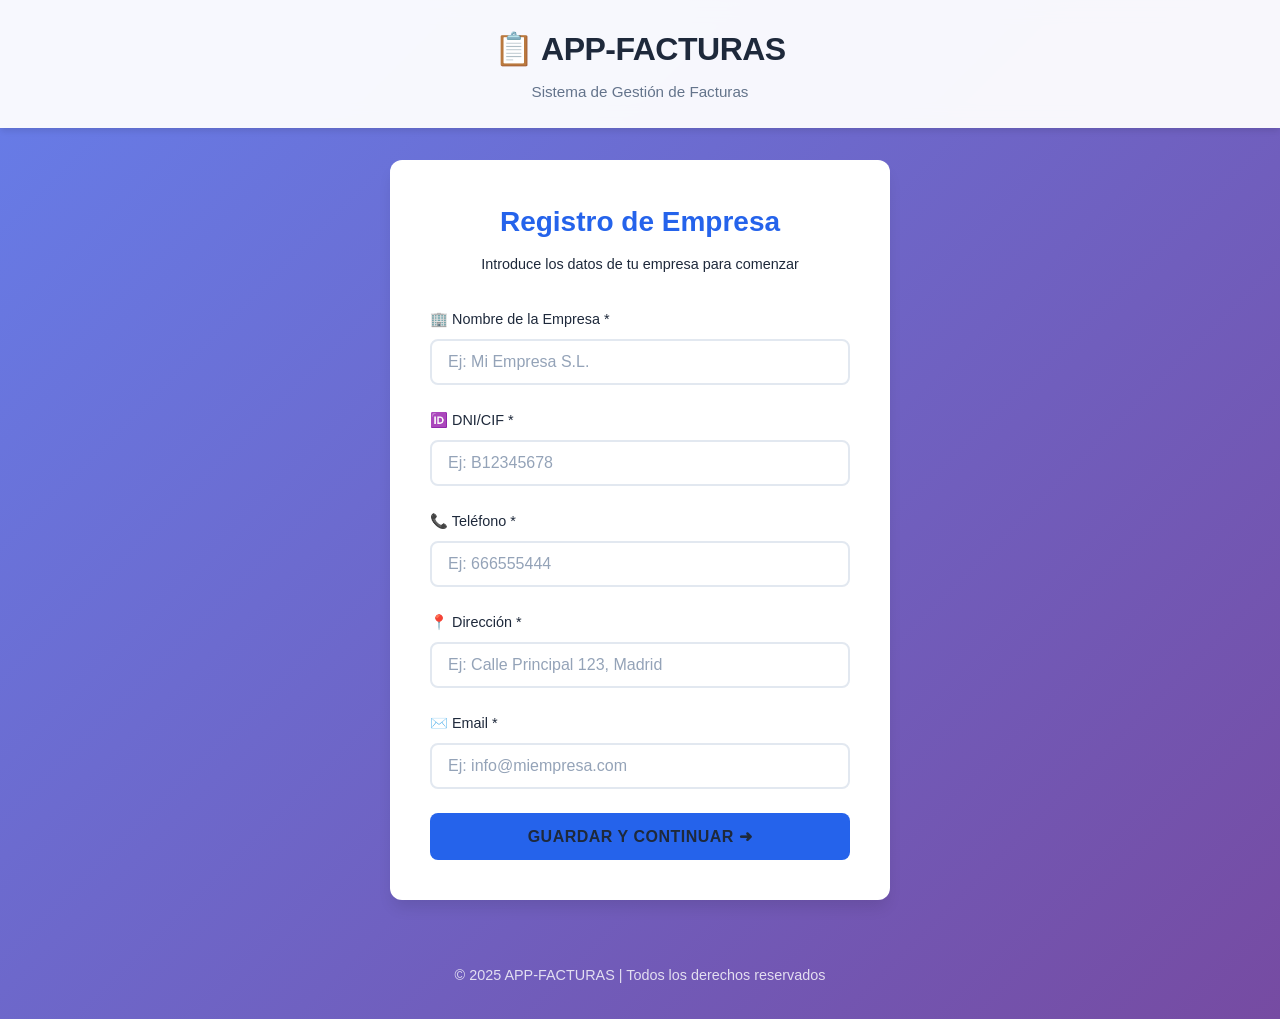
<file: app-facturacion/index.html>
<!DOCTYPE html>
<html lang="es">
<head>
    <meta charset="UTF-8">
    <meta name="viewport" content="width=device-width, initial-scale=1.0">
    <title>APP-FACTURAS - Registro</title>
    <!-- PWA - Manifest -->
    <link rel="manifest" href="manifest.json">

    <!-- PWA - Meta tags para iOS -->
    <meta name="apple-mobile-web-app-capable" content="yes">
    <meta name="apple-mobile-web-app-status-bar-style" content="black-translucent">
    <meta name="apple-mobile-web-app-title" content="Facturas">
    <link rel="apple-touch-icon" href="icon-192.png">

    <!-- PWA - Meta tags generales -->
    <meta name="theme-color" content="#667eea">
    <meta name="mobile-web-app-capable" content="yes">
    <link rel="stylesheet" href="styles.css">

    <!-- ✅ VERIFICACIÓN AQUÍ ARRIBA (antes de que cargue la página) -->
    <script>
        if (localStorage.getItem('usuarioRegistrado')) {
            window.location.replace('menu.html');
            // replace() es mejor que href porque no deja historial
        }
    </script>
</head>
<body>

    <header>
        <div class="header-content">
            <h1>📋 APP-FACTURAS</h1>
            <p>Sistema de Gestión de Facturas</p>
        </div>
    </header>

    <main>
        <section class="registro-container">
            <div class="form-header">
                <h2>Registro de Empresa</h2>
                <p class="subtitulo">Introduce los datos de tu empresa para comenzar</p>
            </div>

            <form id="formulario_empresa">

                <div class="form-group">
                    <label for="empresa">
                        <span class="icon">🏢</span> Nombre de la Empresa *
                    </label>
                    <input
                        type="text"
                        id="empresa"
                        name="empresa"
                        placeholder="Ej: Mi Empresa S.L."
                        required
                        autocomplete="organization">
                    <span class="error-msg" id="error-empresa"></span>
                </div>

                <div class="form-group">
                    <label for="CIF">
                        <span class="icon">🆔</span> DNI/CIF *
                    </label>
                    <input
                        type="text"
                        id="CIF"
                        name="CIF"
                        placeholder="Ej: B12345678"
                        required
                        maxlength="9"
                        title="Introduce un CIF/NIF válido">
                    <span class="error-msg" id="error-cif"></span>
                </div>

                <div class="form-group">
                    <label for="telefono">
                        <span class="icon">📞</span> Teléfono *
                    </label>
                    <input
                        type="tel"
                        id="telefono"
                        name="telefono"
                        placeholder="Ej: 666555444"
                        required
                        maxlength="9"
                        title="Introduce un teléfono de 9 dígitos"
                        autocomplete="tel">
                    <span class="error-msg" id="error-telefono"></span>
                </div>

                <div class="form-group">
                    <label for="direccion">
                        <span class="icon">📍</span> Dirección *
                    </label>
                    <input
                        type="text"
                        id="direccion"
                        name="direccion"
                        placeholder="Ej: Calle Principal 123, Madrid"
                        required
                        autocomplete="street-address">
                    <span class="error-msg" id="error-direccion"></span>
                </div>

                <div class="form-group">
                    <label for="email">
                        <span class="icon">✉️</span> Email *
                    </label>
                    <input
                        type="email"
                        id="email"
                        name="email"
                        placeholder="Ej: info@miempresa.com"
                        required
                        autocomplete="email">
                    <span class="error-msg" id="error-email"></span>
                </div>

                <button type="submit" class="btn-guardar">
                    Guardar y Continuar ➜
                </button>

            </form>
        </section>
    </main>

    <footer>
        <p>&copy; 2025 APP-FACTURAS | Todos los derechos reservados</p>
    </footer>

    <!-- Script principal AL FINAL -->
    <script src="localStorage.js"></script>

    <script>
    // Registrar Service Worker
    if ('serviceWorker' in navigator) {
        navigator.serviceWorker.register('./sw.js')
            .then(reg => console.log('✅ Service Worker registrado', reg))
            .catch(err => console.log('❌ Error en Service Worker', err));
    }
</script>

</body>
</html>
</file>
<file: app-facturacion/styles.css>
/* ==========================================
   RESET Y VARIABLES
   ========================================== */

* {
    margin: 0;
    padding: 0;
    box-sizing: border-box;
}

:root {
    /* Colores principales */
    --color-primary: #2563eb;
    --color-primary-dark: #1e40af;
    --color-secondary: #10b981;
    --color-danger: #ef4444;
    
    /* Colores de fondo */
    --color-bg: #f8fafc;
    --color-bg-card: #ffffff;
    
    /* Colores de texto */
    --color-text: #1e293b;
    --color-text-light: #64748b;
    
    /* Sombras */
    --shadow-sm: 0 1px 2px 0 rgba(0, 0, 0, 0.05);
    --shadow-md: 0 4px 6px -1px rgba(0, 0, 0, 0.1);
    --shadow-lg: 0 10px 15px -3px rgba(0, 0, 0, 0.1);
    
    /* Bordes */
    --radius: 8px;
    --radius-lg: 12px;
    
    /* Transiciones */
    --transition: all 0.3s ease;
}

/* ==========================================
   ESTILOS GENERALES
   ========================================== */

body {
    font-family: 'Segoe UI', Tahoma, Geneva, Verdana, sans-serif;
    background: linear-gradient(135deg, #667eea 0%, #764ba2 100%);
    min-height: 100vh;
    color: var(--color-text);
    line-height: 1.6;
}

/* ==========================================
   HEADER
   ========================================== */

header {
    background: rgba(255, 255, 255, 0.95);
    backdrop-filter: blur(10px);
    padding: 1.5rem 2rem;
    text-align: center;
    box-shadow: var(--shadow-md);
    margin-bottom: 2rem;
}

header h1 {
    font-size: 2rem;
    color: var(--color-primary);
    font-weight: 700;
    letter-spacing: -0.5px;
}

header p {
    color: var(--color-text-light);
    font-size: 0.95rem;
    margin-top: 0.3rem;
}

/* ==========================================
   MAIN CONTAINER
   ========================================== */

main {
    max-width: 1200px;
    margin: 0 auto;
    padding: 0 1rem 2rem;
}

/* ==========================================
   REGISTRO CONTAINER
   ========================================== */

.registro-container {
    background: var(--color-bg-card);
    padding: 2.5rem;
    border-radius: var(--radius-lg);
    box-shadow: var(--shadow-lg);
    max-width: 500px;
    margin: 0 auto;
    animation: fadeIn 0.5s ease;
}

.registro-container h2 {
    font-size: 1.75rem;
    color: var(--color-text);
    margin-bottom: 0.5rem;
    text-align: center;
}

.subtitulo {
    text-align: center;
    color: var(--color-text-light);
    font-size: 0.9rem;
    margin-bottom: 2rem;
}

/* ==========================================
   FORMULARIOS
   ========================================== */

.form-group {
    margin-bottom: 1.5rem;
}

.form-group label {
    display: block;
    margin-bottom: 0.5rem;
    color: var(--color-text);
    font-weight: 500;
    font-size: 0.9rem;
}

.form-group input,
.form-group select,
.form-group textarea {
    width: 100%;
    padding: 0.75rem 1rem;
    border: 2px solid #e2e8f0;
    border-radius: var(--radius);
    font-size: 1rem;
    transition: var(--transition);
    font-family: inherit;
}

.form-group input:focus,
.form-group select:focus,
.form-group textarea:focus {
    outline: none;
    border-color: var(--color-primary);
    box-shadow: 0 0 0 3px rgba(37, 99, 235, 0.1);
}

.form-group input::placeholder {
    color: #cbd5e1;
}

.form-group input:invalid:not(:placeholder-shown) {
    border-color: var(--color-danger);
}

.form-group input:valid:not(:placeholder-shown) {
    border-color: var(--color-secondary);
}

/* ==========================================
   BOTONES
   ========================================== */

button,
.btn-guardar,
.btn-cerrar-sesion {
    width: 100%;
    padding: 0.875rem 1.5rem;
    background: var(--color-primary);
    color: white;
    border: none;
    border-radius: var(--radius);
    font-size: 1rem;
    font-weight: 600;
    cursor: pointer;
    transition: var(--transition);
    text-transform: uppercase;
    letter-spacing: 0.5px;
}

button:hover,
.btn-guardar:hover {
    background: var(--color-primary-dark);
    transform: translateY(-2px);
    box-shadow: var(--shadow-lg);
}

button:active {
    transform: translateY(0);
}

.btn-cerrar-sesion {
    background: var(--color-danger);
    margin-top: 2rem;
}

.btn-cerrar-sesion:hover {
    background: #dc2626;
}

/* ==========================================
   MENU CONTAINER
   ========================================== */

.menu-container {
    background: var(--color-bg-card);
    padding: 2.5rem;
    border-radius: var(--radius-lg);
    box-shadow: var(--shadow-lg);
    animation: fadeIn 0.5s ease;
}

.menu-container h2 {
    font-size: 1.75rem;
    color: var(--color-text);
    margin-bottom: 2rem;
    text-align: center;
}

/* ==========================================
   GRID DE MENÚ
   ========================================== */

.menu-grid {
    display: grid;
    grid-template-columns: repeat(auto-fit, minmax(250px, 1fr));
    gap: 1.5rem;
    margin-bottom: 3rem;
}

.menu-card {
    background: linear-gradient(135deg, #667eea 0%, #764ba2 100%);
    padding: 2rem;
    border-radius: var(--radius-lg);
    text-align: center;
    transition: var(--transition);
    cursor: pointer;
    color: white;
    box-shadow: var(--shadow-md);
}

.menu-card:hover {
    transform: translateY(-5px);
    box-shadow: var(--shadow-lg);
}

.menu-card .icon {
    font-size: 3rem;
    margin-bottom: 1rem;
}

.menu-card h3 {
    font-size: 1.25rem;
    margin-bottom: 0.5rem;
}

.menu-card p {
    font-size: 0.9rem;
    opacity: 0.9;
    margin-bottom: 1.5rem;
}

.menu-card button {
    background: rgba(255, 255, 255, 0.2);
    backdrop-filter: blur(10px);
    border: 2px solid rgba(255, 255, 255, 0.3);
    width: auto;
    padding: 0.5rem 1.5rem;
    font-size: 0.9rem;
}

.menu-card button:hover {
    background: rgba(255, 255, 255, 0.3);
    transform: none;
}

/* ==========================================
   INFORMACIÓN DE EMPRESA
   ========================================== */

.info-empresa {
    background: #f1f5f9;
    padding: 2rem;
    border-radius: var(--radius);
    margin-top: 2rem;
}

.info-empresa h3 {
    font-size: 1.25rem;
    color: var(--color-text);
    margin-bottom: 1.5rem;
    text-align: center;
}

#datos-empresa p {
    padding: 0.75rem;
    background: white;
    margin-bottom: 0.75rem;
    border-radius: var(--radius);
    border-left: 4px solid var(--color-primary);
}

#datos-empresa strong {
    color: var(--color-primary);
    display: inline-block;
    min-width: 100px;
}

/* ==========================================
   FOOTER
   ========================================== */

footer {
    text-align: center;
    padding: 2rem 1rem;
    color: rgba(255, 255, 255, 0.8);
    font-size: 0.9rem;
}

/* ==========================================
   ANIMACIONES
   ========================================== */

@keyframes fadeIn {
    from {
        opacity: 0;
        transform: translateY(20px);
    }
    to {
        opacity: 1;
        transform: translateY(0);
    }
}

/* ==========================================
   RESPONSIVE
   ========================================== */

@media (max-width: 768px) {
    header h1 {
        font-size: 1.5rem;
    }
    
    .registro-container,
    .menu-container {
        padding: 1.5rem;
    }
    
    .menu-grid {
        grid-template-columns: 1fr;
    }
    
    #datos-empresa strong {
        display: block;
        margin-bottom: 0.25rem;
    }
}

@media (max-width: 480px) {
    header {
        padding: 1rem;
    }
    
    main {
        padding: 0 0.5rem 1rem;
    }
    
    .registro-container,
    .menu-container {
        padding: 1rem;
    }
    
    .form-group input {
        font-size: 16px; /* Evita zoom en iOS */
    }
}

/* ==========================================
   UTILIDADES
   ========================================== */

.text-center {
    text-align: center;
}

.mt-1 { margin-top: 0.5rem; }
.mt-2 { margin-top: 1rem; }
.mt-3 { margin-top: 1.5rem; }

.mb-1 { margin-bottom: 0.5rem; }
.mb-2 { margin-bottom: 1rem; }
.mb-3 { margin-bottom: 1.5rem; }

.hidden {
    display: none;
}

/* ==========================================
   MODO OSCURO (OPCIONAL)
   ========================================== */

@media (prefers-color-scheme: dark) {
    :root {
        --color-bg: #0f172a;
        --color-bg-card: #1e293b;
        --color-text: #f1f5f9;
        --color-text-light: #94a3b8;
    }
    
    .form-group input,
    .form-group select,
    .form-group textarea {
        background: #0f172a;
        color: white;
        border-color: #334155;
    }
    
    #datos-empresa p {
        background: #0f172a;
    }
    
    .info-empresa {
        background: #0f172a;
    }
}

/* ==========================================
   ESTILOS PARA MODAL
   ========================================== */

.modal {
    display: none;
    position: fixed;
    top: 0;
    left: 0;
    width: 100%;
    height: 100%;
    background: rgba(0, 0, 0, 0.7);
    backdrop-filter: blur(5px);
    z-index: 1000;
    justify-content: center;
    align-items: center;
    animation: fadeIn 0.3s ease;
}

.modal-content {
    background: white;
    padding: 2rem;
    border-radius: var(--radius-lg);
    max-width: 600px;
    width: 90%;
    max-height: 80vh;
    overflow-y: auto;
    position: relative;
    box-shadow: var(--shadow-lg);
}

.modal-close {
    position: absolute;
    top: 1rem;
    right: 1rem;
    font-size: 2rem;
    cursor: pointer;
    color: var(--color-text-light);
    transition: var(--transition);
}

.modal-close:hover {
    color: var(--color-danger);
    transform: scale(1.2);
}

.dato-item {
    display: flex;
    justify-content: space-between;
    padding: 0.75rem;
    background: #f8fafc;
    margin-bottom: 0.5rem;
    border-radius: var(--radius);
    border-left: 3px solid var(--color-primary);
}

.dato-fecha {
    background: linear-gradient(135deg, #667eea20, #764ba220);
}

.btn-small {
    padding: 0.5rem 1rem;
    font-size: 0.9rem;
}

/* Cards de menú con gradientes diferentes */
.card-danger {
    background: linear-gradient(135deg, #ef4444 0%, #dc2626 100%) !important;
}

.bienvenida {
    background: rgba(255, 255, 255, 0.95);
    backdrop-filter: blur(10px);
    padding: 2rem;
    border-radius: var(--radius-lg);
    box-shadow: var(--shadow-md);
    margin-bottom: 2rem;
    text-align: center;
}

.bienvenida h2 {
    color: var(--color-primary);
    margin-bottom: 0.5rem;
}

.info-empresa {
    color: var(--color-text-light);
    font-size: 0.95rem;
}


/* ==========================================
   FIX COMPLETO: FORZAR COLORES CLAROS
   ========================================== */

/* Forzar fondo y texto en TODA la app */
body {
    background: linear-gradient(135deg, #667eea 0%, #764ba2 100%) !important;
}

/* Containers principales */
.registro-container,
.menu-container,
.factura-container,
.lista-container,
.clientes-container,
.productos-container {
    background: #ffffff !important;
    color: #1e293b !important;
}

/* Todos los textos dentro de containers */
.registro-container *,
.menu-container *,
.factura-container *,
.lista-container *,
.clientes-container *,
.productos-container * {
    color: inherit;
}

/* Títulos */
h1, h2, h3, h4 {
    color: #1e293b !important;
}

/* Títulos de color primary */
.registro-container h2,
.menu-container h2,
.factura-container h2,
.clientes-container h2,
.productos-container h2 {
    color: #2563eb !important;
}

/* Labels de formularios */
.form-group label {
    color: #1e293b !important;
}

/* Inputs */
.form-group input,
.form-group select,
.form-group textarea {
    background: #ffffff !important;
    color: #1e293b !important;
    border: 2px solid #e2e8f0 !important;
}

.form-group input::placeholder {
    color: #94a3b8 !important;
}

/* Tablas */
table {
    background: #ffffff !important;
}

thead {
    background: #2563eb !important;
    color: #ffffff !important;
}

thead th {
    color: #ffffff !important;
}

tbody tr {
    background: #ffffff !important;
}

tbody td {
    color: #1e293b !important;
}

/* Cards del menú - mantener gradiente */
.menu-card {
    background: linear-gradient(135deg, #667eea 0%, #764ba2 100%) !important;
    color: #ffffff !important;
}

.menu-card * {
    color: #ffffff !important;
}

/* Bienvenida */
.bienvenida {
    background: rgba(255, 255, 255, 0.95) !important;
    color: #1e293b !important;
}

.bienvenida h2 {
    color: #2563eb !important;
}

.bienvenida p,
.bienvenida span {
    color: #64748b !important;
}

/* Info empresa en header del menú */
.info-empresa-header,
.info-empresa-header span {
    color: #64748b !important;
}

/* ==========================================
   FIX: MODAL COMPLETAMENTE VISIBLE
   ========================================== */

.modal {
    display: none;
    position: fixed;
    top: 0;
    left: 0;
    width: 100%;
    height: 100%;
    background: rgba(0, 0, 0, 0.7) !important;
    backdrop-filter: blur(5px);
    z-index: 1000;
    justify-content: center;
    align-items: center;
}

.modal-content {
    background: #ffffff !important;
    color: #1e293b !important;
    padding: 2rem;
    border-radius: 12px;
    max-width: 600px;
    width: 90%;
    max-height: 80vh;
    overflow-y: auto;
    position: relative;
    box-shadow: 0 25px 50px -12px rgba(0, 0, 0, 0.25);
}

.modal-content h3 {
    color: #2563eb !important;
    margin-bottom: 1.5rem;
    font-size: 1.5rem;
}

.modal-close {
    position: absolute;
    top: 1rem;
    right: 1rem;
    font-size: 2rem;
    cursor: pointer;
    color: #64748b !important;
    transition: all 0.3s ease;
    line-height: 1;
}

.modal-close:hover {
    color: #ef4444 !important;
    transform: scale(1.2);
}

/* Items dentro del modal */
.dato-item {
    display: flex;
    justify-content: space-between;
    align-items: center;
    padding: 1rem 1.25rem;
    background: #f1f5f9 !important;
    color: #1e293b !important;
    margin-bottom: 0.75rem;
    border-radius: 8px;
    border-left: 4px solid #2563eb;
}

.dato-item strong {
    color: #2563eb !important;
    font-weight: 600;
}

.dato-item span {
    color: #1e293b !important;
    font-weight: 500;
    text-align: right;
}

.dato-fecha {
    background: linear-gradient(135deg, rgba(102, 126, 234, 0.15), rgba(118, 75, 162, 0.15)) !important;
    border-left-color: #764ba2 !important;
}

/* Botón dentro del modal */
.modal-content .btn-guardar,
.modal-content .btn-small {
    background: #2563eb !important;
    color: #ffffff !important;
    margin-top: 1rem;
}

/* ==========================================
   FIX: SECCIONES DE FORMULARIO EN FACTURAS
   ========================================== */

.seccion-form {
    background: #f8fafc !important;
    color: #1e293b !important;
}

.seccion-form h3 {
    color: #1e293b !important;
}

.seccion-form label {
    color: #1e293b !important;
}

/* Líneas de producto */
.linea-producto {
    background: #ffffff !important;
    border: 1px solid #e2e8f0 !important;
}

.linea-producto input {
    background: #ffffff !important;
    color: #1e293b !important;
}

.linea-producto label {
    color: #64748b !important;
    font-size: 0.8rem !important;
}

/* Totales */
.seccion-totales {
    background: #f1f5f9 !important;
    color: #1e293b !important;
}

.seccion-totales span {
    color: #1e293b !important;
}

.seccion-totales strong {
    color: #2563eb !important;
}

/* ==========================================
   FIX: CARDS DE CLIENTES Y PRODUCTOS
   ========================================== */

.cliente-card,
.producto-card {
    background: #ffffff !important;
    color: #1e293b !important;
}

.cliente-card h4,
.producto-card h4 {
    color: #1e293b !important;
}

.cliente-card p,
.producto-card p,
.cliente-info p,
.producto-card .descripcion {
    color: #64748b !important;
}

/* ==========================================
   FIX: FORMULARIOS OCULTOS
   ========================================== */

.form-cliente-container,
.form-producto-container {
    background: #f8fafc !important;
}

.form-cliente-container h3 {
    color: #2563eb !important;
}

.form-producto-container h3 {
    color: #10b981 !important;
}

/* ==========================================
   FIX: MENSAJES VACÍOS
   ========================================== */

.mensaje-vacio {
    background: #f8fafc !important;
    padding: 3rem;
    border-radius: 12px;
    text-align: center;
}

.mensaje-vacio p {
    color: #64748b !important;
    font-size: 1.25rem;
}

/* ==========================================
   FIX: ESTADÍSTICAS
   ========================================== */

.stat-card {
    background: linear-gradient(135deg, #667eea 0%, #764ba2 100%) !important;
    color: #ffffff !important;
}

.stat-card * {
    color: #ffffff !important;
}

.resumen-stats {
    margin-top: 1.5rem;
}

/* ==========================================
   FIX: CONTADORES
   ========================================== */

.contador-clientes,
.contador-productos {
    color: #64748b !important;
}

.contador-clientes strong,
.contador-productos strong {
    color: #2563eb !important;
}


/* ==========================================
   MODALES COMPACTOS - ESTILO HAMBURGUESA
   ========================================== */

.modal {
    display: none;
    position: fixed;
    top: 0;
    left: 0;
    width: 100%;
    height: 100%;
    background: rgba(0, 0, 0, 0.4);
    z-index: 1000;
    justify-content: center;
    align-items: flex-start;
    padding-top: 60px;
}

.modal-content {
    background: #ffffff !important;
    color: #1e293b !important;
    border-radius: 12px;
    max-width: 360px;
    width: 92%;
    max-height: 75vh;
    overflow: hidden;
    position: relative;
    box-shadow: 0 20px 60px rgba(0, 0, 0, 0.25);
    animation: modalSlide 0.25s ease;
}

@keyframes modalSlide {
    from {
        opacity: 0;
        transform: translateY(-15px) scale(0.98);
    }
    to {
        opacity: 1;
        transform: translateY(0) scale(1);
    }
}

/* Header del modal - barra superior */
.modal-content h3 {
    background: linear-gradient(135deg, #667eea 0%, #764ba2 100%);
    color: #ffffff !important;
    margin: 0;
    padding: 0.9rem 1rem;
    font-size: 0.95rem;
    font-weight: 600;
    display: flex;
    justify-content: space-between;
    align-items: center;
}

.modal-close {
    color: rgba(255, 255, 255, 0.9) !important;
    font-size: 1.4rem;
    cursor: pointer;
    line-height: 1;
    transition: all 0.2s ease;
    padding: 0 0.25rem;
}

.modal-close:hover {
    color: #ffffff !important;
    transform: scale(1.15);
}

/* Items del modal */
.modal-content .dato-item,
.modal-content .historial-item {
    display: flex;
    justify-content: space-between;
    align-items: center;
    padding: 0.7rem 1rem;
    border-bottom: 1px solid #f1f5f9;
    margin: 0;
    background: transparent !important;
    border-radius: 0;
    border-left: none;
}

.modal-content .dato-item:hover,
.modal-content .historial-item:hover {
    background: #f8fafc !important;
}

.modal-content .dato-item:last-of-type {
    border-bottom: none;
}

.modal-content .dato-item strong {
    color: #64748b !important;
    font-size: 0.8rem;
    font-weight: 500;
}

.modal-content .dato-item span {
    color: #1e293b !important;
    font-size: 0.85rem;
    font-weight: 600;
    text-align: right;
    max-width: 55%;
    word-break: break-word;
}

.modal-content .dato-fecha {
    background: #f0fdf4 !important;
    border-bottom: none;
}

.modal-content .dato-fecha span {
    color: #15803d !important;
}

/* Ocultar botón cerrar grande */
.modal-content .btn-guardar.btn-small,
.modal-content button.btn-small:last-child {
    display: none;
}

/* Scroll interno */
#historial-contenido,
#datos-empresa-detalle {
    max-height: 350px;
    overflow-y: auto;
}

/* Scrollbar personalizado */
.modal-content ::-webkit-scrollbar {
    width: 4px;
}

.modal-content ::-webkit-scrollbar-track {
    background: #f1f5f9;
}

.modal-content ::-webkit-scrollbar-thumb {
    background: #cbd5e1;
    border-radius: 4px;
}

.modal-content ::-webkit-scrollbar-thumb:hover {
    background: #94a3b8;
}


/* ==========================================
   ESTILOS PARA VISTA PREVIA PDF
   ========================================== */

.modal-preview-content {
    max-width: 700px !important;
    max-height: 85vh !important;
}

#preview-contenido {
    max-height: calc(85vh - 120px);
    overflow-y: auto;
    padding: 1rem;
    background: #f8fafc;
}

.factura-preview {
    background: white;
    padding: 2rem;
    border-radius: 8px;
    box-shadow: 0 4px 6px rgba(0, 0, 0, 0.1);
}

.factura-header {
    background: linear-gradient(135deg, #667eea 0%, #764ba2 100%);
    color: white !important;
    padding: 1.5rem;
    border-radius: 8px 8px 0 0;
    text-align: center;
    margin: -2rem -2rem 1.5rem -2rem;
}

.factura-header h2 {
    color: white !important;
    margin: 0;
    font-size: 1.75rem;
}

.factura-header p {
    color: rgba(255, 255, 255, 0.9) !important;
    margin: 0.25rem 0 0 0;
}

.factura-datos {
    display: grid;
    grid-template-columns: 1fr 1fr;
    gap: 2rem;
    margin-bottom: 1.5rem;
}

.emisor, .receptor {
    font-size: 0.85rem;
}

.emisor h4, .receptor h4 {
    color: #64748b !important;
    font-size: 0.75rem;
    margin: 0 0 0.5rem 0;
    text-transform: uppercase;
    letter-spacing: 0.5px;
}

.emisor p, .receptor p {
    margin: 0.25rem 0;
    color: #1e293b !important;
}

.emisor strong, .receptor strong {
    color: #1e293b !important;
    font-size: 1.1rem;
}

.factura-info {
    background: #f8fafc;
    padding: 1rem;
    border-radius: 8px;
    display: grid;
    grid-template-columns: repeat(4, 1fr);
    gap: 1rem;
    margin-bottom: 1.5rem;
}

.info-item {
    text-align: center;
}

.info-item .label {
    display: block;
    font-size: 0.7rem;
    color: #64748b !important;
    text-transform: uppercase;
    margin-bottom: 0.25rem;
}

.info-item .value {
    display: block;
    font-size: 0.85rem;
    color: #1e293b !important;
    font-weight: 600;
}

.tabla-productos {
    width: 100%;
    border-collapse: collapse;
    margin-bottom: 1.5rem;
}

.tabla-productos thead {
    background: linear-gradient(135deg, #667eea 0%, #764ba2 100%);
}

.tabla-productos th {
    color: white !important;
    padding: 0.75rem;
    text-align: left;
    font-size: 0.85rem;
    font-weight: 600;
}

.tabla-productos td {
    padding: 0.75rem;
    font-size: 0.85rem;
    color: #1e293b !important;
}

.tabla-productos .linea-par {
    background: #ffffff;
}

.tabla-productos .linea-impar {
    background: #f8fafc;
}

.factura-totales {
    max-width: 300px;
    margin-left: auto;
    margin-bottom: 1.5rem;
}

.factura-totales .total-row {
    display: flex;
    justify-content: space-between;
    padding: 0.5rem 0;
    font-size: 0.9rem;
}

.factura-totales .total-row span {
    color: #64748b !important;
}

.factura-totales .total-row strong {
    color: #1e293b !important;
}

.factura-totales .total-final {
    background: linear-gradient(135deg, #667eea 0%, #764ba2 100%);
    color: white !important;
    padding: 0.75rem 1rem;
    border-radius: 8px;
    margin-top: 0.5rem;
}

.factura-totales .total-final span,
.factura-totales .total-final strong {
    color: white !important;
}

.factura-totales .total-final strong {
    font-size: 1.25rem;
}

.factura-observaciones {
    background: #f8fafc;
    padding: 1rem;
    border-radius: 8px;
    margin-bottom: 1.5rem;
    border-left: 4px solid #667eea;
}

.factura-observaciones h4 {
    color: #1e293b !important;
    font-size: 0.85rem;
    margin: 0 0 0.5rem 0;
}

.factura-observaciones p {
    color: #64748b !important;
    font-size: 0.8rem;
    margin: 0;
    line-height: 1.6;
}

.factura-footer {
    text-align: center;
    padding-top: 1rem;
    border-top: 2px solid #667eea;
}

.factura-footer p {
    color: #64748b !important;
    font-size: 0.75rem;
    font-style: italic;
    margin: 0;
}

.preview-acciones {
    display: flex;
    gap: 1rem;
    padding: 1rem;
    border-top: 1px solid #e2e8f0;
}

.preview-acciones button {
    flex: 1;
    padding: 0.75rem;
    font-size: 0.9rem;
}

/* Responsive */
@media (max-width: 768px) {
    .factura-datos {
        grid-template-columns: 1fr;
        gap: 1rem;
    }
    
    .factura-info {
        grid-template-columns: 1fr 1fr;
    }
}

@media (max-width: 500px) {
    .factura-preview {
        padding: 1rem;
    }
    
    .factura-info {
        grid-template-columns: 1fr;
    }
    
    .tabla-productos {
        font-size: 0.75rem;
    }
    
    .tabla-productos th,
    .tabla-productos td {
        padding: 0.5rem 0.25rem;
    }
}


/* ==========================================
   PWA - ESTILOS PARA APP MÓVIL
   ========================================== */

/* Ocultar barra de direcciones en iOS */
@supports (-webkit-touch-callout: none) {
    body {
        padding-top: env(safe-area-inset-top);
        padding-bottom: env(safe-area-inset-bottom);
    }
}

/* Evitar selección de texto en móvil */
* {
    -webkit-touch-callout: none;
    -webkit-user-select: none;
    user-select: none;
}

/* Permitir selección en inputs */
input, textarea {
    -webkit-user-select: text;
    user-select: text;
}

/* Evitar zoom en inputs iOS */
input, select, textarea {
    font-size: 16px !important;
}

/* Smooth scroll */
html {
    scroll-behavior: smooth;
    -webkit-overflow-scrolling: touch;
}
</file>
<file: app-facturacion/clientes.css>
/* ==========================================
   CLIENTES - CON MENÚ HAMBURGUESA
   ========================================== */

.clientes-wrapper {
    max-width: 600px;
    margin: 0 auto;
}

.clientes-container {
    background: #ffffff !important;
    padding: 1.5rem;
    border-radius: 12px;
    box-shadow: 0 10px 15px -3px rgba(0, 0, 0, 0.1);
}

.clientes-header {
    display: flex;
    justify-content: space-between;
    align-items: center;
    margin-bottom: 1rem;
}

.clientes-header h2 {
    color: #1e293b !important;
    font-size: 1.25rem;
    margin: 0;
}

.btn-nuevo {
    background: #10b981 !important;
    color: white !important;
    padding: 0.5rem 1rem;
    border: none;
    border-radius: 6px;
    cursor: pointer;
    font-weight: 600;
    font-size: 0.85rem;
}

/* Formulario */
.form-cliente-container {
    background: #f8fafc !important;
    padding: 1rem;
    border-radius: 8px;
    margin-bottom: 1rem;
    border-left: 3px solid #2563eb;
}

.form-cliente-container h3 {
    margin: 0 0 1rem 0;
    color: #2563eb !important;
    font-size: 1rem;
}

.form-row {
    display: grid;
    grid-template-columns: 1fr 1fr;
    gap: 0.75rem;
}

.form-group {
    margin-bottom: 0.75rem;
}

.form-group label {
    display: block;
    font-size: 0.8rem;
    color: #64748b !important;
    margin-bottom: 0.25rem;
}

.form-group input {
    width: 100%;
    padding: 0.5rem 0.75rem;
    border: 1px solid #e2e8f0;
    border-radius: 6px;
    font-size: 0.9rem;
    background: #ffffff !important;
    color: #1e293b !important;
}

.form-buttons {
    display: flex;
    gap: 0.5rem;
    margin-top: 0.5rem;
}

.form-buttons button {
    flex: 1;
    padding: 0.5rem;
    font-size: 0.85rem;
}

.btn-cancelar {
    background: #64748b !important;
    color: white !important;
}

/* Buscador */
.buscador {
    margin-bottom: 1rem;
}

.buscador input {
    width: 100%;
    padding: 0.6rem 1rem;
    border: 1px solid #e2e8f0;
    border-radius: 8px;
    font-size: 0.9rem;
    background: #ffffff !important;
    color: #1e293b !important;
}

/* ==========================================
   TARJETAS DE CLIENTE CON MENÚ HAMBURGUESA
   ========================================== */

.lista-clientes {
    display: flex;
    flex-direction: column;
    gap: 0.5rem;
}

.cliente-card {
    background: #ffffff !important;
    border: 1px solid #e2e8f0;
    border-radius: 10px;
    padding: 0.75rem 1rem;
    display: flex;
    justify-content: space-between;
    align-items: center;
    transition: all 0.2s ease;
    position: relative;
}

.cliente-card:hover {
    border-color: #cbd5e1;
    box-shadow: 0 2px 8px rgba(0, 0, 0, 0.06);
}

.cliente-info {
    flex: 1;
    min-width: 0;
}

.cliente-info h4 {
    color: #1e293b !important;
    font-size: 0.95rem;
    margin: 0 0 0.25rem 0;
    white-space: nowrap;
    overflow: hidden;
    text-overflow: ellipsis;
}

.cliente-datos {
    display: flex;
    flex-wrap: wrap;
    gap: 0.5rem;
    font-size: 0.75rem;
    color: #64748b !important;
    margin: 0;
}

.cliente-datos span {
    color: #64748b !important;
}

.cliente-stats {
    display: flex;
    gap: 0.5rem;
    margin-top: 0.35rem;
}

.stat-badge {
    background: #f1f5f9;
    color: #475569 !important;
    padding: 0.15rem 0.5rem;
    border-radius: 12px;
    font-size: 0.7rem;
    font-weight: 500;
}

.stat-badge.total {
    background: #dcfce7;
    color: #15803d !important;
}

/* ==========================================
   MENÚ HAMBURGUESA
   ========================================== */

.menu-hamburguesa {
    position: relative;
}

.btn-hamburguesa {
    background: transparent;
    border: none;
    cursor: pointer;
    padding: 0.5rem;
    display: flex;
    flex-direction: column;
    gap: 4px;
    border-radius: 6px;
    transition: background 0.2s ease;
}

.btn-hamburguesa:hover {
    background: #f1f5f9;
}

.btn-hamburguesa span {
    display: block;
    width: 18px;
    height: 2px;
    background: #64748b;
    border-radius: 2px;
    transition: all 0.2s ease;
}

.btn-hamburguesa:hover span {
    background: #1e293b;
}

/* Menú desplegable */
.menu-dropdown {
    display: none;
    position: absolute;
    top: 100%;
    right: 0;
    background: #ffffff;
    border: 1px solid #e2e8f0;
    border-radius: 10px;
    box-shadow: 0 10px 25px rgba(0, 0, 0, 0.15);
    min-width: 160px;
    z-index: 100;
    overflow: hidden;
    animation: slideDown 0.15s ease;
}

.menu-dropdown.activo {
    display: block;
}

@keyframes slideDown {
    from {
        opacity: 0;
        transform: translateY(-8px);
    }
    to {
        opacity: 1;
        transform: translateY(0);
    }
}

.menu-dropdown button {
    display: flex;
    align-items: center;
    gap: 0.5rem;
    width: 100%;
    padding: 0.7rem 1rem;
    border: none;
    background: transparent;
    color: #1e293b !important;
    font-size: 0.85rem;
    cursor: pointer;
    text-align: left;
    transition: background 0.15s ease;
}

.menu-dropdown button:hover {
    background: #f8fafc;
}

.menu-dropdown button .emoji {
    font-size: 1rem;
}

/* Separador en el menú */
.menu-dropdown .separador {
    height: 1px;
    background: #e2e8f0;
    margin: 0.25rem 0;
}

/* Opción de eliminar en rojo */
.menu-dropdown button.btn-danger {
    color: #ef4444 !important;
}

.menu-dropdown button.btn-danger:hover {
    background: #fef2f2;
}

/* ==========================================
   MODAL COMPACTO
   ========================================== */

.modal {
    display: none;
    position: fixed;
    top: 0;
    left: 0;
    width: 100%;
    height: 100%;
    background: rgba(0, 0, 0, 0.4);
    z-index: 1000;
    justify-content: center;
    align-items: flex-start;
    padding-top: 60px;
}

.modal-content {
    background: #ffffff !important;
    border-radius: 12px;
    max-width: 340px;
    width: 92%;
    max-height: 70vh;
    overflow: hidden;
    box-shadow: 0 20px 60px rgba(0, 0, 0, 0.25);
    animation: modalSlide 0.2s ease;
}

@keyframes modalSlide {
    from {
        opacity: 0;
        transform: translateY(-10px) scale(0.98);
    }
    to {
        opacity: 1;
        transform: translateY(0) scale(1);
    }
}

.modal-content h3 {
    background: linear-gradient(135deg, #667eea 0%, #764ba2 100%);
    color: #ffffff !important;
    margin: 0;
    padding: 0.75rem 1rem;
    font-size: 0.9rem;
    display: flex;
    justify-content: space-between;
    align-items: center;
}

.modal-close {
    color: rgba(255, 255, 255, 0.9) !important;
    font-size: 1.3rem;
    cursor: pointer;
    padding: 0 0.25rem;
}

#historial-contenido {
    max-height: 280px;
    overflow-y: auto;
}

.historial-lista {
    padding: 0;
}

.historial-item {
    display: flex;
    justify-content: space-between;
    align-items: center;
    padding: 0.6rem 1rem;
    border-bottom: 1px solid #f1f5f9;
}

.historial-item:last-child {
    border-bottom: none;
}

.historial-info strong {
    color: #1e293b !important;
    font-size: 0.85rem;
    display: block;
}

.historial-info .fecha {
    color: #94a3b8 !important;
    font-size: 0.7rem;
}

.historial-total strong {
    color: #10b981 !important;
    font-size: 0.9rem;
}

.historial-vacio {
    text-align: center;
    padding: 1.5rem 1rem;
}

.historial-vacio p {
    color: #94a3b8 !important;
    font-size: 0.85rem;
    margin-bottom: 0.5rem;
}

.historial-resumen {
    border-top: 1px solid #e2e8f0;
}

.resumen-total {
    display: flex;
    justify-content: space-between;
    padding: 0.6rem 1rem;
    background: #f8fafc;
}

.resumen-total span {
    color: #64748b !important;
    font-size: 0.75rem;
}

.resumen-total strong {
    color: #10b981 !important;
    font-size: 1rem;
}

/* Contador */
.contador-clientes {
    text-align: center;
    margin-top: 1rem;
    padding-top: 1rem;
    border-top: 1px solid #e2e8f0;
    color: #64748b !important;
    font-size: 0.85rem;
}

.contador-clientes strong {
    color: #2563eb !important;
}

/* Mensaje vacío */
.mensaje-vacio {
    text-align: center;
    padding: 2rem 1rem;
}

.mensaje-vacio p {
    color: #94a3b8 !important;
    margin-bottom: 0.75rem;
}

.mensaje-vacio button {
    background: #2563eb !important;
    color: white !important;
    padding: 0.5rem 1.5rem;
    border: none;
    border-radius: 6px;
    cursor: pointer;
}

/* ==========================================
   RESPONSIVE
   ========================================== */

@media (max-width: 500px) {
    .clientes-container {
        padding: 1rem;
    }
    
    .form-row {
        grid-template-columns: 1fr;
    }
    
    .cliente-card {
        padding: 0.6rem 0.75rem;
    }
    
    .cliente-info h4 {
        font-size: 0.9rem;
    }
    
    .cliente-datos {
        font-size: 0.7rem;
    }
}
</file>
<file: app-facturacion/factura.css>
/* ==========================================
   ESTILOS ESPECÍFICOS PARA FACTURA
   ========================================== */

.factura-wrapper {
    max-width: 900px;
    margin: 0 auto;
}

.btn-volver {
    background: rgba(255, 255, 255, 0.2);
    backdrop-filter: blur(10px);
    color: white !important;
    border: 2px solid rgba(255, 255, 255, 0.3);
    padding: 0.5rem 1rem;
    border-radius: 8px;
    margin-bottom: 1rem;
    cursor: pointer;
    font-weight: 600;
    transition: all 0.3s ease;
}

.btn-volver:hover {
    background: rgba(255, 255, 255, 0.3);
    transform: translateX(-5px);
}

.factura-container {
    background: #ffffff !important;
    padding: 2.5rem;
    border-radius: 12px;
    box-shadow: 0 10px 15px -3px rgba(0, 0, 0, 0.1);
    animation: fadeIn 0.5s ease;
}

.factura-container h2 {
    text-align: center;
    color: #2563eb !important;
    margin-bottom: 2rem;
    font-size: 1.75rem;
}

/* Selector de cliente */
.selector-cliente-wrapper {
    margin-bottom: 1rem;
}

.selector-cliente-wrapper select {
    width: 100%;
    padding: 0.75rem 1rem;
    border: 2px solid #2563eb;
    border-radius: 8px;
    font-size: 1rem;
    background: #ffffff !important;
    color: #1e293b !important;
    cursor: pointer;
}

.selector-cliente-wrapper select:focus {
    outline: none;
    box-shadow: 0 0 0 3px rgba(37, 99, 235, 0.2);
}

/* Separador */
.separador {
    text-align: center;
    margin: 1.5rem 0;
    position: relative;
}

.separador::before,
.separador::after {
    content: '';
    position: absolute;
    top: 50%;
    width: 40%;
    height: 1px;
    background: #e2e8f0;
}

.separador::before {
    left: 0;
}

.separador::after {
    right: 0;
}

.separador span {
    background: #f8fafc;
    padding: 0 1rem;
    color: #64748b !important;
    font-size: 0.9rem;
}

/* Secciones del formulario */
.seccion-form {
    background: #f8fafc !important;
    padding: 1.5rem;
    border-radius: 8px;
    margin-bottom: 1.5rem;
    border-left: 4px solid #2563eb;
}

.seccion-form h3 {
    color: #1e293b !important;
    margin-bottom: 1rem;
    font-size: 1.1rem;
}

/* Filas del formulario */
.form-row {
    display: grid;
    grid-template-columns: 1fr 1fr;
    gap: 1rem;
}

/* Líneas de productos - NUEVO DISEÑO */
.linea-producto {
    display: grid;
    grid-template-columns: 1fr 2fr 80px 100px 100px 50px;
    gap: 0.5rem;
    align-items: end;
    padding: 1rem;
    background: #ffffff !important;
    border-radius: 8px;
    margin-bottom: 0.75rem;
    border: 1px solid #e2e8f0;
}

.linea-producto .form-group {
    margin-bottom: 0;
}

.linea-producto label {
    display: block;
    font-size: 0.75rem;
    color: #64748b !important;
    margin-bottom: 0.25rem;
}

.linea-producto input,
.linea-producto select {
    width: 100%;
    padding: 0.5rem;
    border: 1px solid #e2e8f0;
    border-radius: 6px;
    font-size: 0.9rem;
    background: #ffffff !important;
    color: #1e293b !important;
}

.linea-producto input:focus,
.linea-producto select:focus {
    outline: none;
    border-color: #2563eb;
}

.linea-producto input:disabled {
    background: #f1f5f9 !important;
    color: #64748b !important;
}

.btn-eliminar-linea {
    background: #ef4444 !important;
    color: white !important;
    border: none;
    padding: 0.5rem;
    border-radius: 6px;
    cursor: pointer;
    font-weight: bold;
    transition: all 0.3s ease;
    height: 38px;
}

.btn-eliminar-linea:hover {
    background: #dc2626 !important;
    transform: scale(1.05);
}

.btn-agregar {
    width: 100%;
    background: #10b981 !important;
    color: white !important;
    padding: 0.75rem;
    border: none;
    border-radius: 8px;
    cursor: pointer;
    font-weight: 600;
    font-size: 1rem;
    transition: all 0.3s ease;
    margin-top: 0.5rem;
}

.btn-agregar:hover {
    background: #059669 !important;
    transform: translateY(-2px);
}

/* Totales */
.seccion-totales {
    background: #f1f5f9 !important;
    padding: 1.5rem;
    border-radius: 8px;
    margin-bottom: 1.5rem;
}

.total-row {
    display: flex;
    justify-content: space-between;
    padding: 0.5rem 0;
    font-size: 1rem;
}

.total-row span {
    color: #1e293b !important;
}

.total-row strong {
    color: #2563eb !important;
}

.total-final {
    border-top: 2px solid #2563eb;
    padding-top: 1rem;
    margin-top: 0.5rem;
    font-size: 1.25rem;
}

.total-final strong {
    color: #2563eb !important;
    font-size: 1.5rem;
}

/* Botones de acción */
.botones-factura {
    display: grid;
    grid-template-columns: 1fr 1fr;
    gap: 1rem;
}

.btn-guardar {
    background: #2563eb !important;
    color: white !important;
}

.btn-preview {
    background: #64748b !important;
    color: white !important;
    padding: 0.875rem;
    border: none;
    border-radius: 8px;
    cursor: pointer;
    font-weight: 600;
    transition: all 0.3s ease;
}

.btn-preview:hover {
    background: #475569 !important;
}

/* Responsive */
@media (max-width: 900px) {
    .linea-producto {
        grid-template-columns: 1fr 1fr;
    }
    
    .linea-producto .selector-producto-group {
        grid-column: 1 / -1;
    }
    
    .linea-producto .descripcion-group {
        grid-column: 1 / -1;
    }
}

@media (max-width: 768px) {
    .form-row {
        grid-template-columns: 1fr;
    }
    
    .linea-producto {
        grid-template-columns: 1fr;
    }
    
    .botones-factura {
        grid-template-columns: 1fr;
    }
}

/* ==========================================
   SECCIÓN EXTRA: PAGO, GARANTÍA, OBSERVACIONES
   ========================================== */

.seccion-extra {
    border-left-color: #10b981 !important;
}

.seccion-extra h3 {
    color: #10b981 !important;
}

/* Grid de 3 columnas */
.form-row-3 {
    display: grid;
    grid-template-columns: 1fr 1fr 1fr;
    gap: 1rem;
}

/* Selects estilizados */
.seccion-extra select {
    width: 100%;
    padding: 0.65rem 0.75rem;
    border: 2px solid #e2e8f0;
    border-radius: 8px;
    font-size: 0.9rem;
    background: #ffffff !important;
    color: #1e293b !important;
    cursor: pointer;
    transition: all 0.3s ease;
}

.seccion-extra select:focus {
    outline: none;
    border-color: #10b981;
    box-shadow: 0 0 0 3px rgba(16, 185, 129, 0.15);
}

/* Textarea de observaciones */
.seccion-extra textarea {
    width: 100%;
    padding: 0.75rem 1rem;
    border: 2px solid #e2e8f0;
    border-radius: 8px;
    font-size: 0.9rem;
    font-family: inherit;
    resize: vertical;
    min-height: 80px;
    background: #ffffff !important;
    color: #1e293b !important;
    transition: all 0.3s ease;
}

.seccion-extra textarea:focus {
    outline: none;
    border-color: #10b981;
    box-shadow: 0 0 0 3px rgba(16, 185, 129, 0.15);
}

.seccion-extra textarea::placeholder {
    color: #94a3b8;
}

/* Condiciones rápidas (tags) */
.condiciones-rapidas {
    margin-top: 1rem;
    padding-top: 1rem;
    border-top: 1px dashed #e2e8f0;
}

.condiciones-rapidas > label {
    display: block;
    font-size: 0.8rem;
    color: #64748b !important;
    margin-bottom: 0.5rem;
}

.tags-condiciones {
    display: flex;
    flex-wrap: wrap;
    gap: 0.5rem;
}

.tag-condicion {
    background: #f1f5f9 !important;
    color: #475569 !important;
    border: 1px solid #e2e8f0 !important;
    padding: 0.35rem 0.75rem;
    border-radius: 20px;
    font-size: 0.75rem;
    cursor: pointer;
    transition: all 0.2s ease;
    text-transform: none;
    letter-spacing: 0;
    font-weight: 500;
}

.tag-condicion:hover {
    background: #e0f2fe !important;
    border-color: #0ea5e9 !important;
    color: #0369a1 !important;
    transform: translateY(-1px);
}

/* Responsive */
@media (max-width: 768px) {
    .form-row-3 {
        grid-template-columns: 1fr;
    }
    
    .tags-condiciones {
        flex-direction: column;
    }
    
    .tag-condicion {
        text-align: center;
    }
}

@media (max-width: 500px) {
    .form-row-3 {
        grid-template-columns: 1fr;
    }
}
</file>
<file: app-facturacion/productos.css>
/* ==========================================
   ESTILOS PARA GESTIÓN DE PRODUCTOS
   ========================================== */

.productos-wrapper {
    max-width: 1100px;
    margin: 0 auto;
}

.productos-container {
    background: var(--color-bg-card);
    padding: 2.5rem;
    border-radius: var(--radius-lg);
    box-shadow: var(--shadow-lg);
    animation: fadeIn 0.5s ease;
}

.productos-header {
    display: flex;
    justify-content: space-between;
    align-items: center;
    margin-bottom: 1.5rem;
}

.productos-header h2 {
    color: var(--color-text);
    font-size: 1.75rem;
}

/* Formulario de producto */
.form-producto-container {
    background: #f8fafc;
    padding: 1.5rem;
    border-radius: var(--radius);
    margin-bottom: 1.5rem;
    border-left: 4px solid var(--color-secondary);
    animation: fadeIn 0.3s ease;
}

.form-producto-container h3 {
    margin-bottom: 1rem;
    color: var(--color-secondary);
}

.form-group textarea {
    width: 100%;
    padding: 0.75rem 1rem;
    border: 2px solid #e2e8f0;
    border-radius: var(--radius);
    font-size: 1rem;
    font-family: inherit;
    resize: vertical;
}

.form-group select {
    width: 100%;
    padding: 0.75rem 1rem;
    border: 2px solid #e2e8f0;
    border-radius: var(--radius);
    font-size: 1rem;
    background: white;
    cursor: pointer;
}

/* Grid de productos */
.grid-productos {
    display: grid;
    grid-template-columns: repeat(auto-fill, minmax(280px, 1fr));
    gap: 1rem;
}

.producto-card {
    background: white;
    border: 1px solid #e2e8f0;
    border-radius: var(--radius);
    padding: 1.5rem;
    transition: var(--transition);
    position: relative;
}

.producto-card:hover {
    border-color: var(--color-secondary);
    box-shadow: var(--shadow-md);
    transform: translateY(-3px);
}

.producto-codigo {
    position: absolute;
    top: 1rem;
    right: 1rem;
    background: #e2e8f0;
    padding: 0.25rem 0.5rem;
    border-radius: var(--radius);
    font-size: 0.75rem;
    color: var(--color-text-light);
}

.producto-card h4 {
    color: var(--color-text);
    margin-bottom: 0.5rem;
    padding-right: 60px;
}

.producto-card .descripcion {
    color: var(--color-text-light);
    font-size: 0.9rem;
    margin-bottom: 1rem;
    min-height: 40px;
}

.producto-precio {
    display: flex;
    justify-content: space-between;
    align-items: center;
    padding: 0.75rem;
    background: linear-gradient(135deg, #667eea20, #764ba220);
    border-radius: var(--radius);
    margin-bottom: 1rem;
}

.producto-precio .precio {
    font-size: 1.5rem;
    font-weight: 700;
    color: var(--color-primary);
}

.producto-precio .iva {
    font-size: 0.85rem;
    color: var(--color-text-light);
}

.producto-acciones {
    display: flex;
    gap: 0.5rem;
}

.producto-acciones .btn-mini {
    flex: 1;
}

/* Contador */
.contador-productos {
    text-align: center;
    margin-top: 1.5rem;
    padding-top: 1.5rem;
    border-top: 1px solid #e2e8f0;
    color: var(--color-text-light);
}

.contador-productos strong {
    color: var(--color-secondary);
    font-size: 1.25rem;
}

/* Responsive */
@media (max-width: 768px) {
    .productos-header {
        flex-direction: column;
        gap: 1rem;
    }
    
    .btn-nuevo {
        width: 100%;
    }
    
    .form-row {
        grid-template-columns: 1fr;
    }
    
    .grid-productos {
        grid-template-columns: 1fr;
    }
}
</file>
